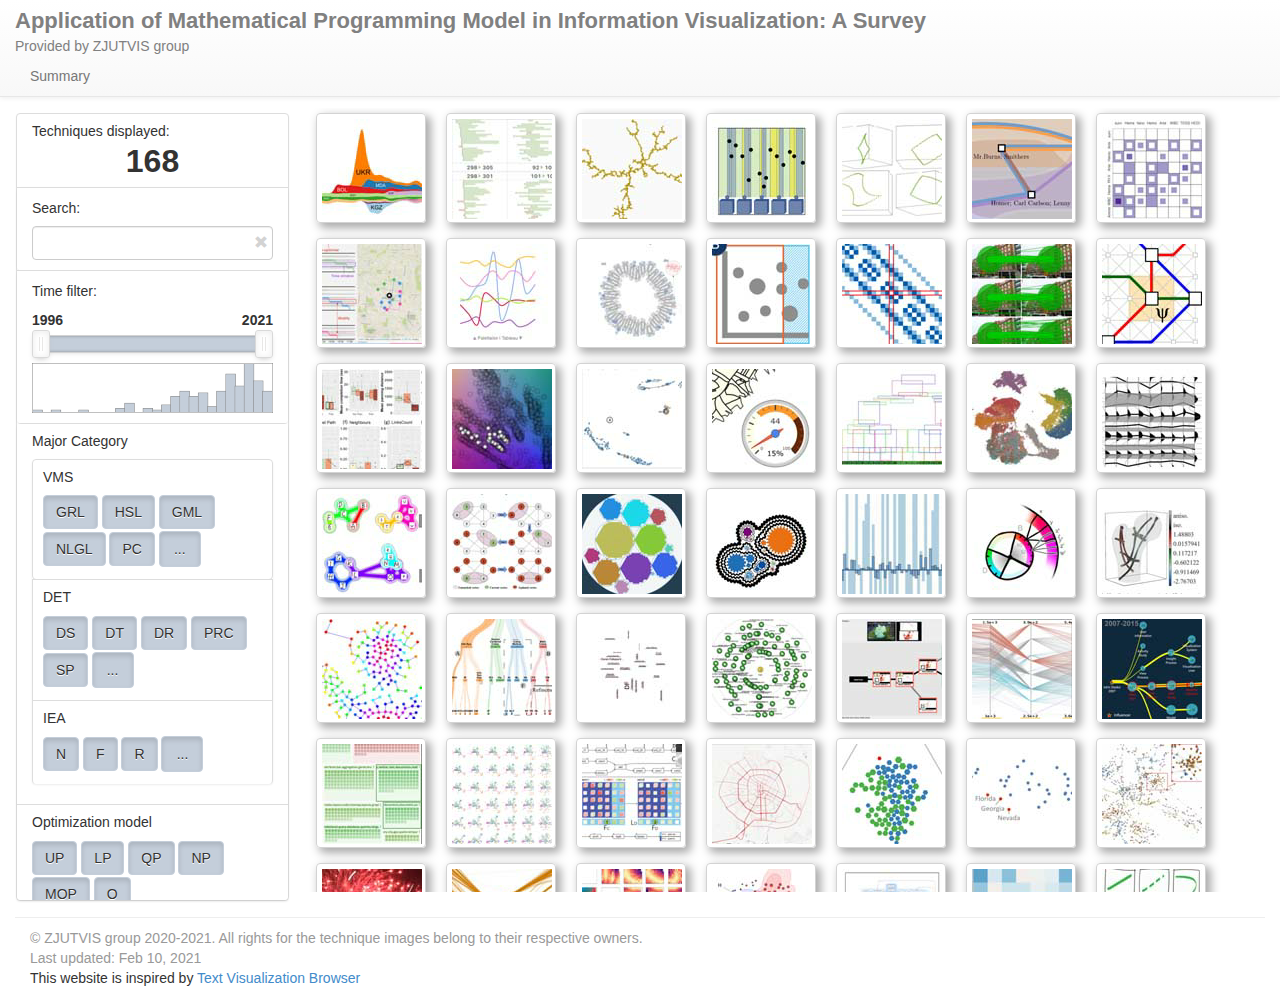
<file: index.html>
<!DOCTYPE html>
<html lang="en">

<head>
	<meta charset="utf-8">
	<meta http-equiv="X-UA-Compatible" content="IE=edge">
	<meta name="viewport" content="width=device-width, initial-scale=1">
	<meta name="description" content="MPM Survey">
	<meta name="author" content="Gopher">

	<title>MPM Survey</title>
	<!-- Bootstrap -->
	<link href="css/bootstrap.min.css" rel="stylesheet">
	<!-- Optional Bootstrap theme (for fancy look) -->
	<link href="css/bootstrap-theme.min.css" rel="stylesheet">

	<!-- noUiSlider -->
	<link href="css/jquery.nouislider.min.css" rel="stylesheet">

	<!-- Custom styles used for this page -->
	<link href="css/custom.css" rel="stylesheet">

</head>

<body>
	<!-- Static navbar -->
	<div class="navbar navbar-default navbar-static-top custom-navbar" role="navigation">
		<div class="container-fluid custom-navbar-container">
			<div class="navbar-header">
				<button type="button" class="navbar-toggle" data-toggle="collapse" data-target=".navbar-collapse">
					<span class="sr-only">Toggle navigation</span>
					<span class="icon-bar"></span>
					<span class="icon-bar"></span>
					<span class="icon-bar"></span>
				</button>

				<div class="navbar-header-container">
					<div class="navbar-header-top">
						<span class="navbar-brand-title">Application of Mathematical Programming Model in Information
							Visualization: A Survey</span>
					</div>

					<div class="navbar-header-bottom">
						Provided by ZJUTVIS group
					</div>
					<div>
						<ul class="nav navbar-nav">
							<li>
								<a href="#" data-toggle="modal" data-target="#summaryTableModal">Summary</a>
							</li>
						</ul>
					</div>
				</div>
			</div>
			<!-- <div class="navbar-collapse collapse custom-navbar-collapse">
				<ul class="nav navbar-nav navbar-right">

					<li>
						<a href="#" data-toggle="modal" data-target="#summaryTableModal">Summary</a>
					</li>
				</ul>
			</div> -->
			<!--/.nav-collapse -->
		</div>
	</div>


	<!-- Main content wrapper -->
	<table class="content-wrapper">
		<tr class="content-row">
			<td class="sidebar-fixed">
				<div class="sidebar-container">
					<div id="filtersPanel" class="panel panel-default small-bottom-margin">
						<div class="panel-body">
							<h5 class="entries-count-label panel-label">Techniques displayed:</h5>
							<div id="displayedEntriesCount"></div>
						</div>

						<ul class="list-group">
							<li class="list-group-item">
								<h5 class="inline-block panel-label">Search:</h5>
								<div class="btn-group btn-group-justified">
									<input id="searchField" type="search" class="form-control">
									<span class="glyphicon glyphicon-remove search-clear"></span>
								</div>
							</li>
						</ul>

						<ul class="list-group">
							<li class="list-group-item">
								<h5 class="inline-block panel-label">Time filter:</h5>
								<div class="time-filter-label-container">
									<span id="timeFilterMin" class="time-filter-min"></span>
									<span id="timeFilterMax" class="time-filter-max"></span>
								</div>
								<div class="time-filter-container">
									<div id="timeFilter"></div>
								</div>
								<div id="timeChart" class="time-chart">
								</div>
							</li>
						</ul>

						<ul id="categoriesList" class="list-group">
						</ul>

					</div>
				</div>
			</td>

			<td>
				<div class="container-fluid">
					<div class="row-container">

						<div class="row">
							<div id="entriesContainer" class="col-md-12">
								<p class="text-muted">Here comes the content</p>
							</div>
						</div>

					</div>
				</div>
			</td>
		</tr>
	</table>

	<div class="container-fluid">
		<div class="row-container">
			<div class="footer">
				<hr>
				<p class="text-muted credit no-top-margin no-bottom-margin">
					© ZJUTVIS group 2020-2021. All rights for the technique images belong to their respective owners.
				</p>
				<p class="text-muted credit no-top-margin no-bottom-margin">
					Last updated: Feb 10, 2021
				</p>
				<!-- <p class="text-muted credit no-top-margin no-bottom-margin">
					This website is using Google Analytics (for statistical purposes only) and cookies (for dismissible
					dialogs only).
				</p> -->
				<p>This website is inspired by <a href="https://textvis.lnu.se/">Text Visualization Browser</a></p>
			</div>
		</div>
	</div>

	<!-- Entry details modal -->
	<div id="entryDetailsModal" class="modal fade" tabindex="-1" role="dialog" aria-labelledby="entryDetailsTitle"
		aria-hidden="true" data-backdrop="static">
		<div class="modal-dialog modal-wide">
			<div class="modal-content">
				<div class="modal-header" hidden="true"></div>
				<div class="modal-body">
					<div class="media">
						<span class="pull-left">
							<img id="entryDetailsThumbnail" class="media-object thumbnail200">
						</span>
						<div class="media-body">
							<button type="button" class="close" data-dismiss="modal" aria-hidden="true">&times;</button>
							<h4 id="entryDetailsTitle" class="media-heading entry-details-field entry-details-title">
							</h4>
							<h5 id="entryDetailsAuthors" class="entry-details-field"></h5>
							<div id="entryDetailsCategories" class="entry-details-field"></div>
							<div class="vertical-delimiter"></div>
							<h6 id="entryDetailsReference" class="entry-details-field"></h6>
							<h6 id="entryDetailsUrl" class="entry-details-field"></h6>
							<h6 id="entryDetailsBibtex" class="entry-details-field"></h6>
						</div>
					</div>
				</div>
				<div class="modal-footer" hidden="true"></div>
			</div><!-- /.modal-content -->
		</div><!-- /.modal-dialog -->
	</div><!-- /.modal -->

	<!-- Summary table modal -->
	<div id="summaryTableModal" class="modal fade" tabindex="-1" role="dialog" aria-labelledby="summaryTableTitle"
		aria-hidden="true" data-backdrop="static">
		<div class="modal-dialog modal-max">
			<div class="modal-content">
				<div class="modal-header" hidden="true"></div>
				<div class="modal-body">
					<button type="button" class="close" data-dismiss="modal" aria-hidden="true">&times;</button>
					<h3>Survey summary</h3>
					<div id="summaryTableContainer"></div>
				</div>
				<div class="modal-footer" hidden="true"></div>
			</div><!-- /.modal-content -->
		</div><!-- /.modal-dialog -->
	</div><!-- /.modal -->
	<!-- jQuery (necessary for Bootstrap's JavaScript plugins) -->
	<script src="js/jquery.js"></script>
	<script src="js/jquery.cookie.js"></script>

	<!-- Include all compiled plugins -->
	<script src="js/bootstrap.min.js"></script>

	<!-- noUiSlider -->
	<script src="js/jquery.nouislider.min.js"></script>

	<!-- D3 (used for statistics diagram) -->
	<script src="js/d3.v3.min.js"></script>
	<!-- Colorbrewer colors (used for statistics diagram) -->
	<script src="js/colorbrewer.js"></script>

	<!-- Custom JS code -->
	<script src="js/visbrowser.js"></script>
</body>

</html>
</file>
<file: css/custom.css>
.tooltip {
	z-index: 2000;
}

.tooltip-inner {
	max-width: 300px;
}

body.modal-open {
	margin-right: 0px;
}

.modal-wide {
	width: 50%;
	min-width: 700px;
}

.modal-max {
	width: 95%;
}

.modal-medium {
	min-width: 600px;
}

#topAlert {
	margin: 0;
}

.custom-navbar {
	margin-bottom: 10px;
	min-height: 73px;
}

.custom-navbar-container {
	background-color: rgba(100, 100, 100, 0.07);
}

.navbar-header-container {
	padding: 5px 15px;
}

.navbar-brand-title {
	font-size: 22px;
	font-weight: bold;
	color: grey;
	text-decoration: none;
}

.navbar-link, .navbar-link:hover, .navbar-link:visited {
	color: grey;
	text-decoration: none;
}

.navbar-header-container {
	color: grey;
}

.navbar-nav > li > a {
    padding-top: 0px;
	padding-bottom: 0px;
	line-height: 40px;
    /* line-height: 80px; */
}

.sidebar-container {
	padding-left: 15px;
	margin-top: 5px;
}

.content-wrapper {
	width: 100%;
}

.content-wrapper > tbody {
	vertical-align: top;
}

.sidebar-fixed {
	min-width: 290px;
	max-width: 290px;
	width: 290px;
}

.row-container {
	padding: 0 15px;
}

.footer > p {
	margin-left: 15px;
	margin-right: 15px;
}

.small-padding {
	padding: 5px !important;
}

.small-bottom-margin {
	margin-bottom: 5px;
}

.small-top-margin {
	margin-top: 5px;
}
		
.no-top-margin {
	margin-top: 0px;
} 

.no-bottom-margin {
	margin-bottom: 0px;
}

.large-top-margin {
	margin-top: 15px;
}

.large-bottom-margin {
	margin-bottom: 15px;
}

.vertical-delimiter {
	padding-top: 15px;
}

#categoriesList {
	/*max-height: 500px;*/
	overflow-y: auto;
}

#entriesContainer {
	/*max-height: 810px;*/
	min-height: 110px;
	overflow-y: auto;
}

.entries-count-label {
	margin-bottom: 5px;
}

#displayedEntriesCount {
	font-size: 32px;
	font-weight: bold;
	text-align: center;
	width: 100%;
	line-height: 32px;
}

#filtersPanel > .panel-body {
	padding-top: 10px;
	padding-bottom: 10px;
}

.category-entries-container {
	display: inline-block;
}

.panel-label {
	margin-top: 0px;
}

.nested-categories-list {
	margin-top: 10px;
	margin-bottom: 10px;
}

.nested-categories-list .category-title {
	font-weight: normal;
}

.nested-categories-list > .list-group-item {
	padding: 10px;
	border-width: 1px !important;
}

.nested-categories-list > .list-group-item:first-child {
	border-radius: 4px !important;
}

.category-entry {
	margin-bottom: 2px;
}

button.category-entry.active, button.category-entry:active, .noUi-connect {
	background-color: #c4ceda;
	border-color: #c4ceda;
}

.category-entry > .glyphicon {
	font-size: 16px;
}

.category-entry > .content-entry-label {
	display: inline-block;
	font-size: 14px;
	height: 19px;
	width: 16px;
	position: relative;
	top: 1px;
	line-height: 1;
}

.category-entry > .content-entry-icon {
	display: inline-block;
	height: 22px;
	width: 16px;
	position: relative;
	right: 2px;
}

.category-entry-span {
	display: inline-block;
	padding: 6px 12px;
	border: 1px solid lightgrey;
	border-radius: 4px;
	vertical-align: middle;
}
//
#entryDetailsThumbnail {
	border: 1px solid lightgrey;
}

#summaryTableContainer th, #summaryTableContainer td {
	padding: 2px !important;
	text-align: center;
}

#summaryTableContainer td.category-cell.category-present {
	background-color: #c4ceda;;
}

/* The tricks for link text trimming based on https://stackoverflow.com/a/39149634 */

#summaryTableContainer td.technique-cell {
	font-size: 12px;
	text-align: left;
	position: relative;
}

#summaryTableContainer td.technique-cell::before {
	content: "";
	display: inline-block;
}

#summaryTableContainer td.technique-cell > .summary-entry-link-wrapper {
	overflow: hidden;
	white-space: nowrap;
	text-overflow: ellipsis;
	position: absolute;
  	left: 0;
  	right: 0;
}

.inline-block {
	display: inline-block;
}

.search-clear {
	position: absolute;
	right: 5px;
	color: lightgrey;
	top: 8px;
	bottom: 0px;
	font-size: 14px;
	cursor: pointer;
}

#searchField {
	width: 100%;
}

.content-entry {
	width: 110px;
	height: 110px;
	display: inline-block;
	margin: 5px 10px;
	padding: 5px;
	border: 1px solid lightgrey;
	border-radius: 4px;
	overflow: hidden;
	word-wrap: break-word;
	box-shadow: 4px 4px 10px 1px darkgrey;
	cursor: pointer;
}

.content-entry:hover {
	box-shadow: 2px 2px 5px 1px gold, 4px 4px 10px darkgrey;
}

.content-entry.active {
	box-shadow: 2px 2px 5px 1px yellow, 4px 4px 10px darkgrey;
}

.entry-details-title {
	font-size: 24px;
}

.media > span.pull-left {
	margin-right: 20px;
}

.about-link, .about-link:hover, .about-link:visited {
	color: black;
	text-decoration: none;
}

#inputEntryCategories {
	max-height: 200px;
	overflow-y: auto;
}

#totalTechniquesCount {
	font-weight: bold;
}

#statsContainer {
	/*margin: 5px 5px 10px 5px;*/
	margin-top: 5px;
	margin-bottom: 10px;
	margin-left: auto;
	margin-right: auto;
	min-width: 500px;
	max-width: 500px;
	width: 500px;
	max-height: 640px;
	overflow-y: auto;
}

.diagram-category-container {
	margin: 5px;
	padding: 5px;
	border: 1px solid lightgrey;
	border-radius: 4px;
}

.diagram-category-row > .diagram-category-title {
	font-weight: bold;
}

.diagram-row {
	margin-top: 1px;
	margin-bottom: 1px;
}

.diagram-category-row {
	padding-bottom: 5px;
	margin-bottom: 5px;
	border-bottom: 1px solid lightgrey;
}

.diagram-bar {
	display: inline-block;
	/*overflow: hidden;*/
	border-radius: 4px;
	text-align: right;
	vertical-align: middle;
}

.bar-value {
	margin-right: 2px;
	font-weight: bold;
}

.bar-title {
	display: inline-block;
	vertical-align: middle;
	margin-right: 10px;
}

.diagram-row-content {
	width: 100%;
}

.diagram-row-content > .bar-title.bar-icon-placeholder {
	width: 34px;
	height: 32px;
}

.bar-icon {
	padding: 4px 8px;
	border: 1px solid lightgrey;
	border-radius: 4px;
}

.bar-icon > .content-entry-icon {
	display: inline-block;
	height: 22px;
	width: 16px;
	position: relative;
	right: 2px;
}

.bar-icon > .glyphicon {
	font-size: 16px;
}

.time-filter-container {
	margin: 5px 8px; 
}

.time-filter-label-container {
	position: relative;
	height: 20px;
}

.time-filter-min, .time-filter-max {
	font-weight: bold;
}

.time-filter-min {
	position: absolute;
	left: 0px;
}

.time-filter-max {
	position: absolute;
	right: 0px;
}

.noUi-horizontal .noUi-handle {
	width: 18px;
	left: -9px;
}

.noUi-handle:after, .noUi-handle:before {
	left: 6px;
}

.noUi-handle:after {
	left: 9px;
}

.noUi-handle, .noUi-dragable {
	cursor: ew-resize;
}

hr {
	margin-top: 10px;
	margin-bottom: 10px;
}

.reset-category-filter {
	margin-left: 5px;
	padding: 1px 3px !important;
	line-height: 1.1;
}

#summaryTableContainer {
	overflow-x: auto;
}

#timeChart {
	min-height: 50px;
	max-height: 50px;
	height: 50px;
	margin-top: 10px;
}

.time-chart-total {
	fill: white;
	stroke: grey;
	stroke-width: 1px;
}

.time-chart-current {
	fill: #c4ceda;
	stroke: none;
}

.time-chart-gap {
	font-size: 10px;
	font-weight: bold;
	pointer-events: none;
}
</file>
